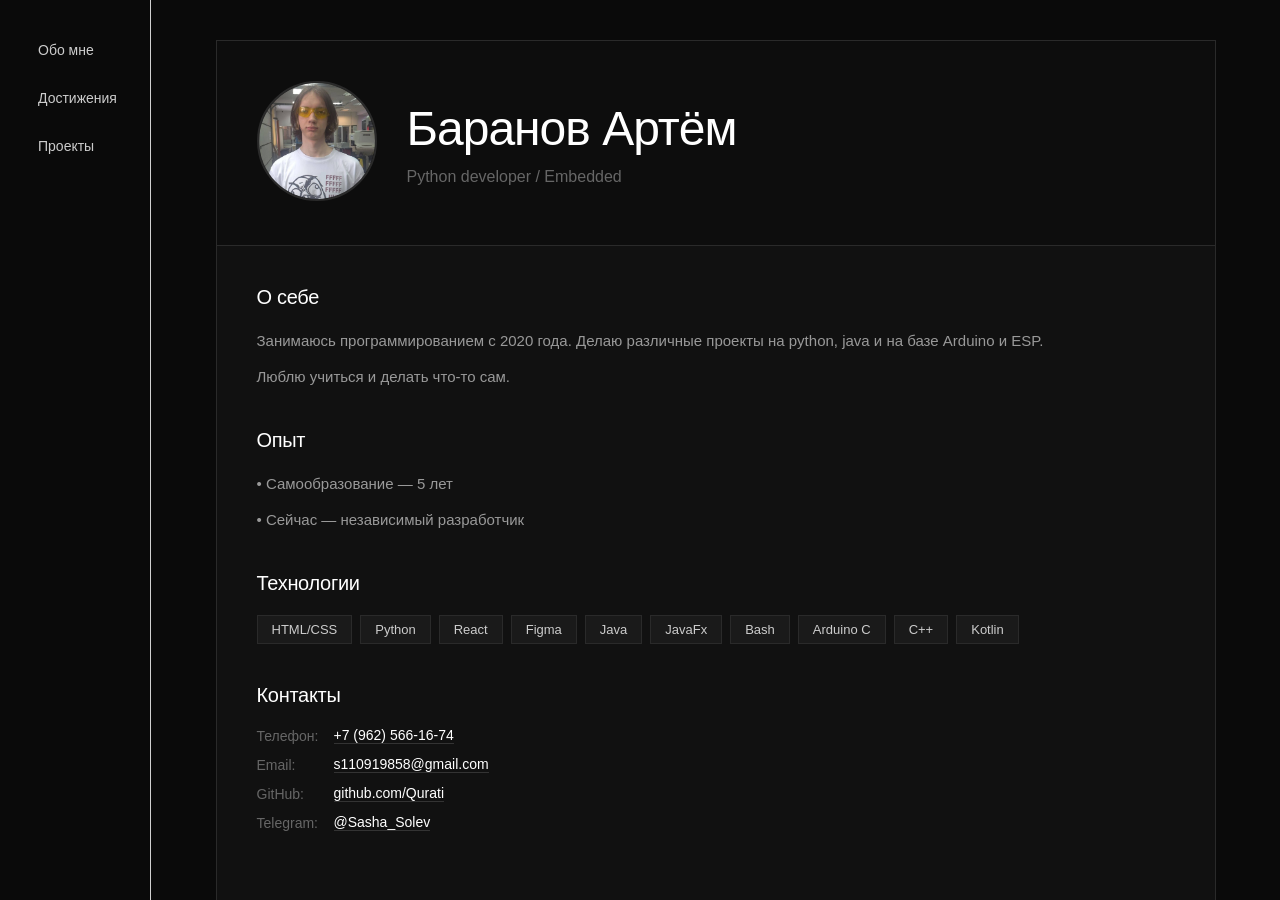
<file: index.html>
<!DOCTYPE html>
<html lang="ru">
<head>
    <meta charset="UTF-8">
    <meta name="viewport" content="width=device-width, initial-scale=1.0">
    <title>Портфолио</title>
    
</head>

    <frameset cols="150, *" border="1" framespacing="0">
    <frame src="src/routes/menu.html" name="menu" noresize scrolling="no"></frame>
    <frame src="src/routes/aboutMe.html" name="content" noresize scrolling="auto"></frame>
    </frameset>

</html>
</file>
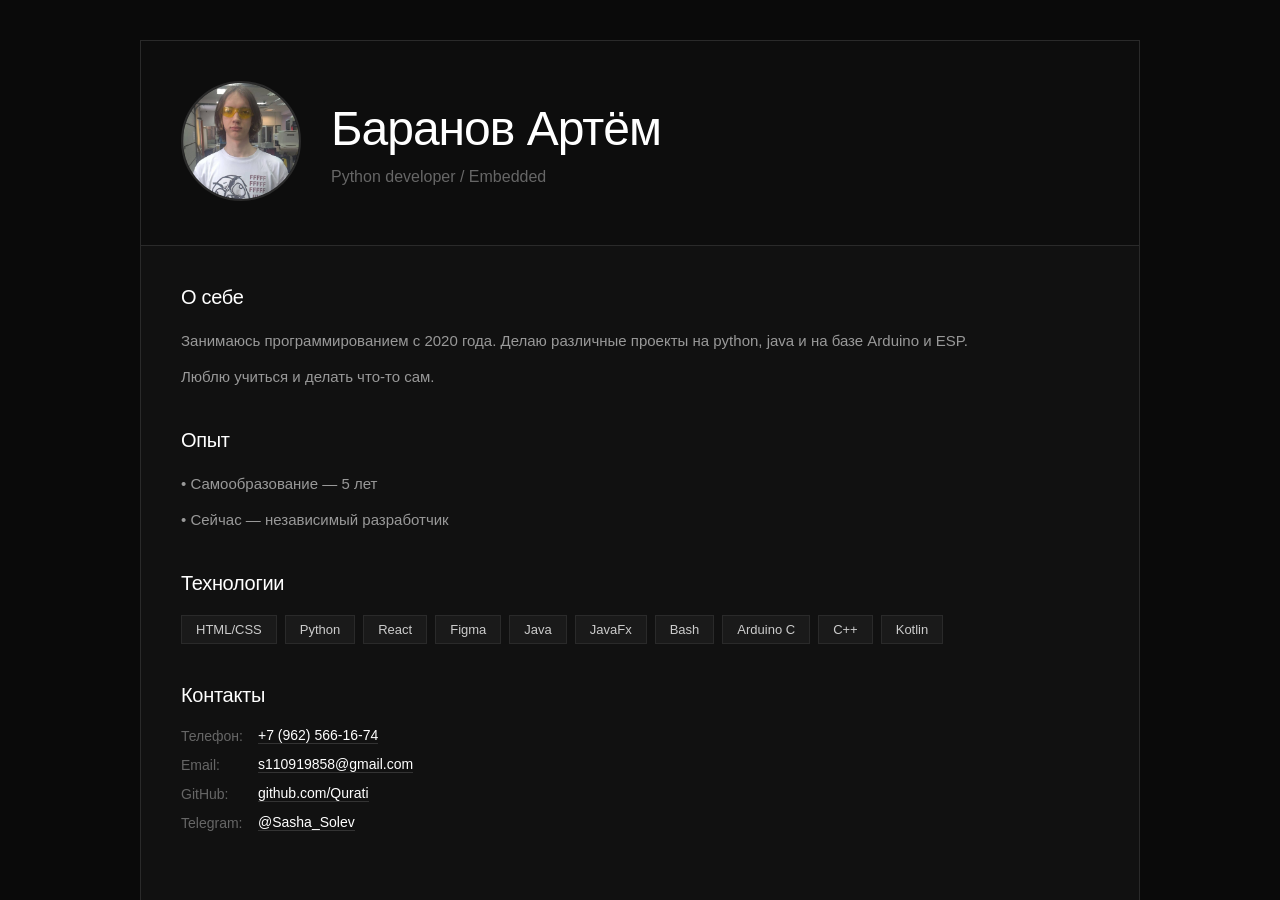
<file: src/routes/aboutMe.html>
<!DOCTYPE html>
<html lang="ru">
<head>
    <meta charset="UTF-8">
    <meta name="viewport" content="width=device-width, initial-scale=1.0">
    <title>Обо мне</title>
    <link rel="stylesheet" href="../style/style.css">
</head>
<body>
    <div class="about-wrapper">
        <div class="about-card">
            <div class="about-header">
                <div class="about-header-content">
                    <div class="about-avatar">
                        <img src="../img/avatar.png" alt="Аватар">
                    </div>
                    <div class="about-title">
                        <h1>Баранов Артём</h1>
                        <p>Python developer / Embedded</p>
                    </div>
                </div>
            </div>
            <div class="about-body">
                <div class="about-section">
                    <h2>О себе</h2>
                    <p>Занимаюсь программированием с 2020 года. Делаю различные проекты на python, java и на базе Arduino и ESP.</p>
                    <p>Люблю учиться и делать что-то сам.</p>
                </div>
                
                <div class="about-section">
                    <h2>Опыт</h2>
                    <p>• Самообразование — 5 лет</p>
                    <p>• Сейчас — независимый разработчик</p>
                </div>
                
                <div class="about-section">
                    <h2>Технологии</h2>
                    <div class="skills-grid">
                        <span class="skill">HTML/CSS</span>
                        <span class="skill">Python</span>
                        <span class="skill">React</span>
                        <span class="skill">Figma</span>
                        <span class="skill">Java</span>
                        <span class="skill">JavaFx</span>
                        <span class="skill">Bash</span>
                        <span class="skill">Arduino C</span>
                        <span class="skill">C++</span>
                        <span class="skill">Kotlin</span>
                    </div>
                </div>

                <div class="about-section">
                    <h2>Контакты</h2>
                    <div class="contacts-list">
                        <div class="contact-item">
                            <span class="contact-label">Телефон:</span>
                            <a href="tel:+79625661674" class="contact-link">+7 (962) 566-16-74</a>
                        </div>
                        <div class="contact-item">
                            <span class="contact-label">Email:</span>
                            <a href="mailto:s110919858@gmail.com" class="contact-link">s110919858@gmail.com</a>
                        </div>
                        <div class="contact-item">
                            <span class="contact-label">GitHub:</span>
                            <a href="https://github.com/Qurati" target="_blank" class="contact-link">github.com/Qurati</a>
                        </div>
                        <div class="contact-item">
                            <span class="contact-label">Telegram:</span>
                            <a href="https://t.me/Sasha_Solev" target="_blank" class="contact-link">@Sasha_Solev</a>
                        </div>
                    </div>
                </div>
            </div>
        </div>
    </div>
</body>
</html>
</file>
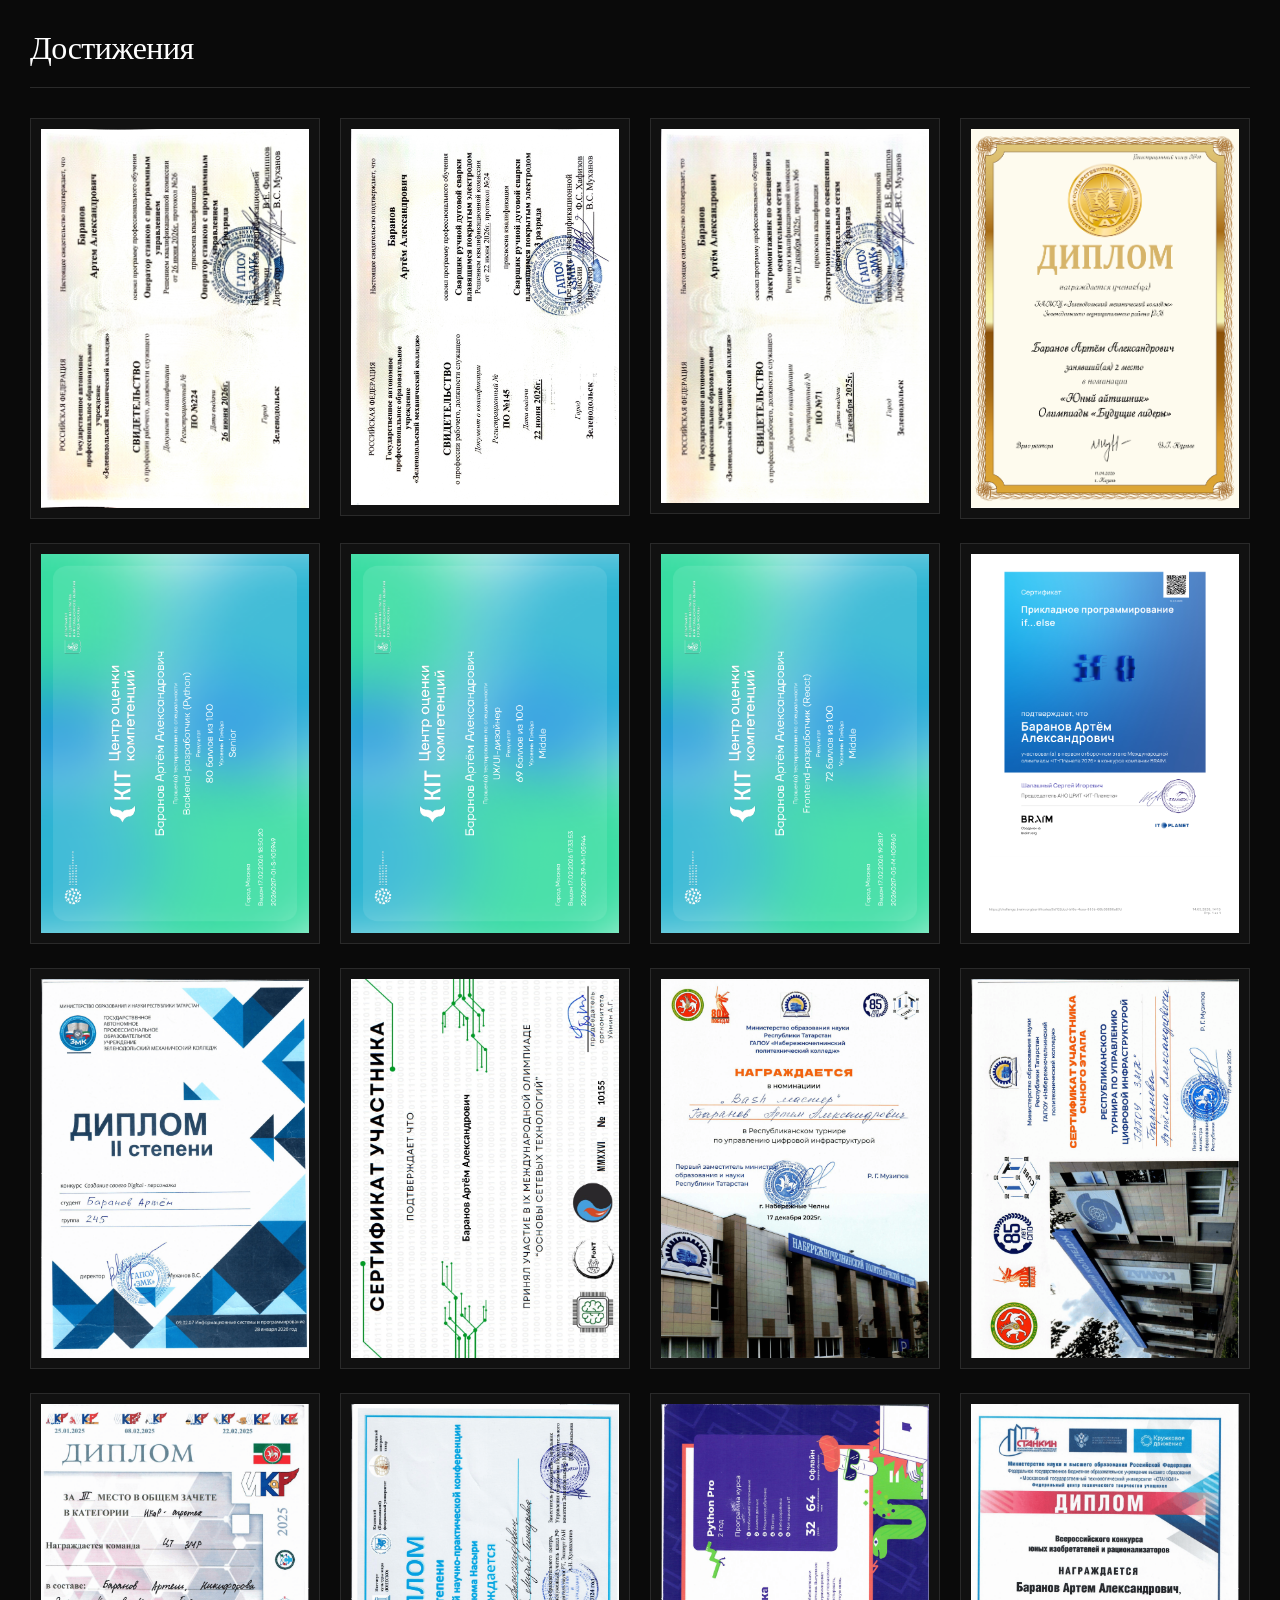
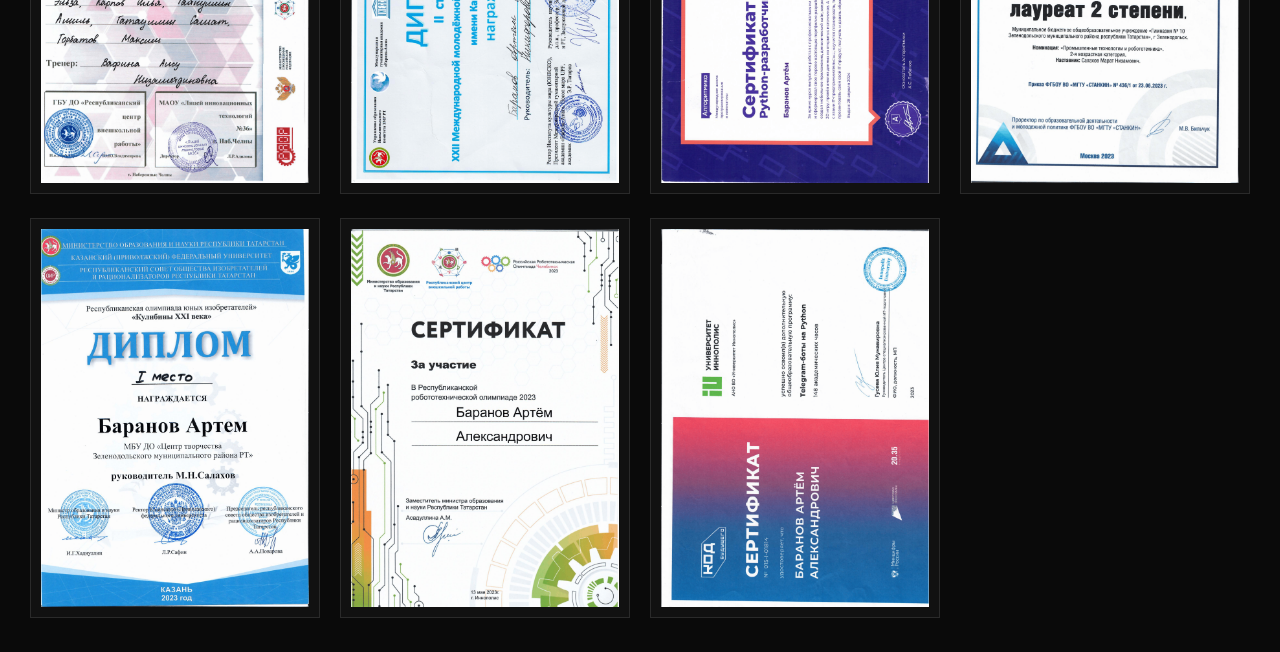
<file: src/routes/achivments.html>
<!DOCTYPE html>
<html lang="ru">
<head>
    <meta charset="UTF-8">
    <meta name="viewport" content="width=device-width, initial-scale=1.0">
    <title>Мои достижения</title>
    <link rel="stylesheet" href="../style/style.css">
    <link rel="stylesheet" href="../style/modal.css">
    <script src="../js/script.js"></script>
</head>
<body>
    <div class="achievements-wrapper">
        <div class="achievements-header">
            <h1>Достижения</h1>
        </div>
        <div class="achievements-grid">
            <div class="gallery-item">
                <img src="../img/19.png" alt="Свидетельство рег. № ПО №224 'Оператор станков с программным управлением' 3 разряд" onclick="openImage(this.src, this.alt)">
            </div>
            <div class="gallery-item">
                <img src="../img/18.png" alt="Свидетельство рег. № ПО №145 'Сварщик ручной дуговой сварки плавящимся покрытым электродом' 3 разряд" onclick="openImage(this.src, this.alt)">
            </div>
            <div class="gallery-item">
                <img src="../img/17.png" alt="Свидетельство рег. № ПО №71 'Электромонтажник по освещению и осветитльеным сетям' 3 разряд" onclick="openImage(this.src, this.alt)">
            </div>
            <div class="gallery-item">
                <img src="../img/16.png" alt="Диплом, 2 место, 'Юный айтишник'" onclick="openImage(this.src, this.alt)">
            </div>
            <div class="gallery-item">
                <img src="../img/15.png" alt="Центр оценки компетенций, Backend-разработчик Python, Senior" onclick="openImage(this.src, this.alt)">
            </div>
            <div class="gallery-item">
                <img src="../img/11.png" alt="Центр оценки компетенций, UX/UI-дизайнер, Middle" onclick="openImage(this.src, this.alt)">
            </div>
            <div class="gallery-item">
                <img src="../img/12.png" alt="Центр оценки компетенций, Frontend-разработчик React, Middle" onclick="openImage(this.src, this.alt)">
            </div>
            <div class="gallery-item">
                <img src="../img/14.png" alt="Сертификат участника 'IT-Планета 2026'" onclick="openImage(this.src, this.alt)">
            </div>
            <div class="gallery-item">
                <img src="../img/6.png" alt="Диплом II степени 'Создание своего Digital-персонажа'" onclick="openImage(this.src, this.alt)">
            </div>
            <div class="gallery-item">
                <img src="../img/13.png" alt="Сертификат участника 'XI международная олимпиада'Основы сетевых технологий''" onclick="openImage(this.src, this.alt)">
            </div>
            <div class="gallery-item">
                <img src="../img/1.png" alt="Номинация 'Bash мастер'" onclick="openImage(this.src, this.alt)">
            </div>
            <div class="gallery-item">
                <img src="../img/8.png" alt="Сертификат участника республиканского турнира по управлению цифровой инфраструктурой" onclick="openImage(this.src, this.alt)">
            </div>
            <div class="gallery-item">
                <img src="../img/9.png" alt="Диплом, III место, 'Икар-фгротех'" onclick="openImage(this.src, this.alt)">
            </div>
            <div class="gallery-item">
                <img src="../img/5.png" alt="Диплом II степени 'XXII Международной молодёжной научно-практиченской конференции имени Каюма Насыри'" onclick="openImage(this.src, this.alt)">
            </div>
            <div class="gallery-item">
                <img src="../img/10.png" alt="Сертификат Python-разработчика, Алгоритмика" onclick="openImage(this.src, this.alt)">
            </div>
            <div class="gallery-item">
                <img src="../img/7.png" alt="Диплом, лауреат 2 степени, 'Всероссийский конкурс юных изобретателей и рационализаторов', Промышленные технологии и робототехника" onclick="openImage(this.src, this.alt)">
            </div>
            <div class="gallery-item">
                <img src="../img/2.png" alt="Диплом, I место 'Кулибины XXI века'" onclick="openImage(this.src, this.alt)">
            </div>
            <div class="gallery-item">
                <img src="../img/3.png" alt="Сертификат участника 'Республиканская роботехническая олимпиада 2023'" onclick="openImage(this.src, this.alt)">
            </div>
            <div class="gallery-item">
                <img src="../img/4.png" alt="Код будущего, Университет Иннополис, Telegram-боты на Python" onclick="openImage(this.src, this.alt)">
            </div>
        </div>
    </div>

    <div id="imageModal" class="modal" onclick="closeImage()">
        <span class="close">&times;</span>
        <div class="modal-container">
            <div class="modal-title" id="modalTitle">Название достижения</div>
            <img class="modal-content" id="fullImage">
        </div>
    </div>
</body>
</html>
</file>
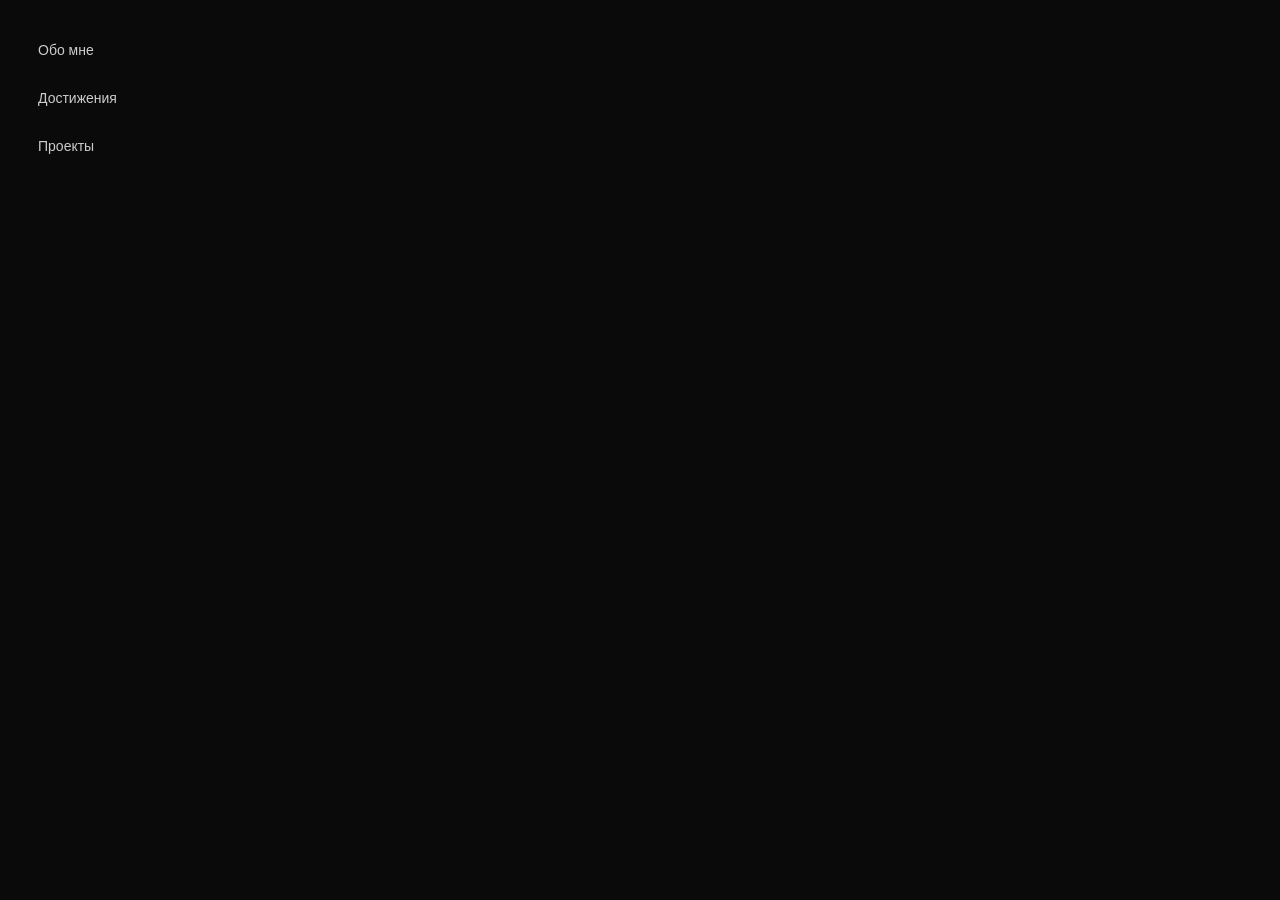
<file: src/routes/menu.html>
<!DOCTYPE html>
<html lang="ru">
<head>
    <meta charset="UTF-8">
    <meta name="viewport" content="width=device-width, initial-scale=1.0">
    <link rel="stylesheet" href="../style/menu_style.css">
    <title>Меню</title>
</head>
<body>
    <div class="menu">
        <a href="../routes/aboutMe.html" target="content">Обо мне</a>
        <a href="../routes/achivments.html" target="content">Достижения</a>
        <a href="../routes/projects.html" target="content">Проекты</a>
    </div>
</body>
</html>
</file>
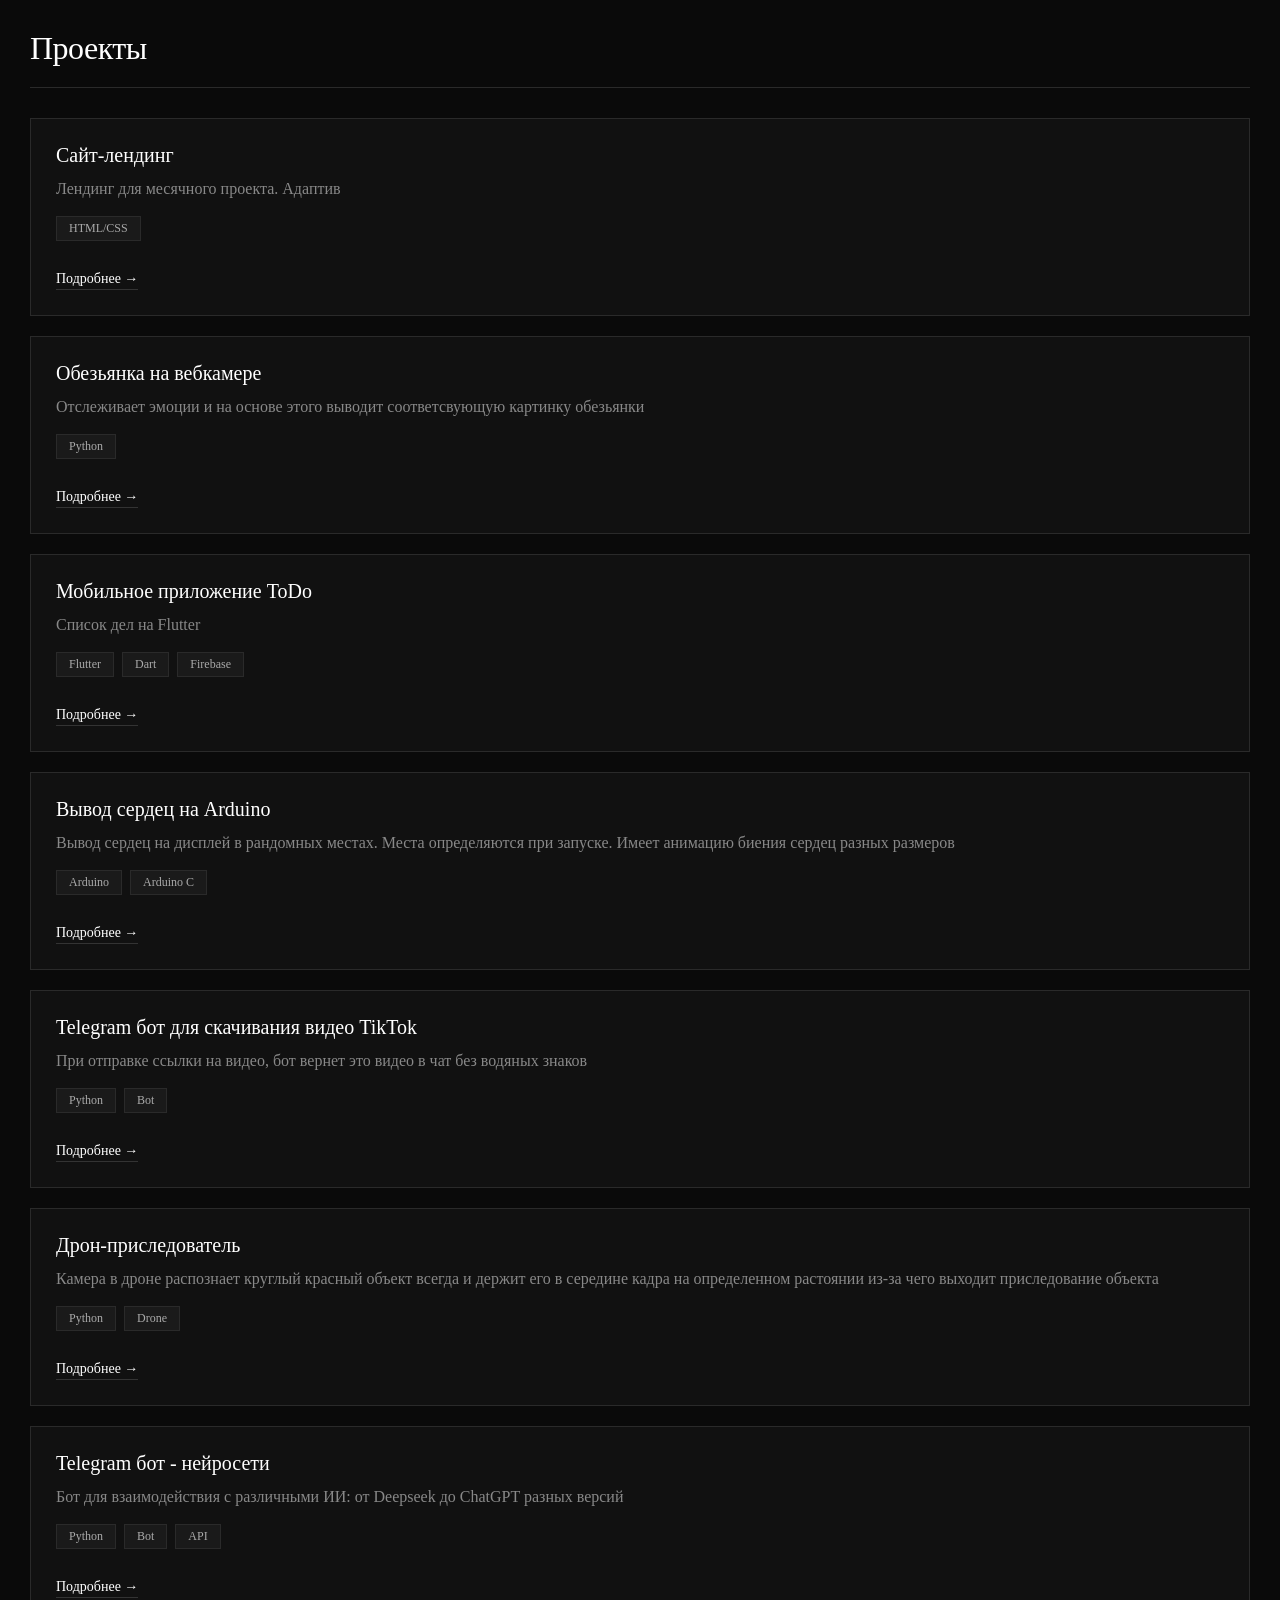
<file: src/routes/projects.html>
<!DOCTYPE html>
<html lang="ru">
<head>
    <meta charset="UTF-8">
    <meta name="viewport" content="width=device-width, initial-scale=1.0">
    <title>Мои проекты</title>
    <link rel="stylesheet" href="../style/style.css">
</head>
<body>
    <div class="projects-wrapper">
        <div class="projects-header">
            <h1>Проекты</h1>
        </div>
        <div class="projects-list">
            <div class="project-item">
                <h3>Сайт-лендинг</h3>
                <p>Лендинг для месячного проекта. Адаптив</p>
                <div class="project-tags">
                    <span class="tag">HTML/CSS</span>
                </div>
                <a href="https://github.com/Qurati/Project-25.09" class="project-link" target="_blank">Подробнее →</a>
                
            </div>
            
            <div class="project-item">
                <h3>Обезьянка на вебкамере</h3>
                <p>Отслеживает эмоции и на основе этого выводит соответсвующую картинку обезьянки</p>
                <div class="project-tags">
                    <span class="tag">Python</span>
                </div>
                <a href="https://github.com/Qurati/monkey-s-webcam" class="project-link" target="_blank">Подробнее →</a>
            </div>
            
            <div class="project-item">
                <h3>Мобильное приложение ToDo</h3>
                <p>Список дел на Flutter</p>
                <div class="project-tags">
                    <span class="tag">Flutter</span>
                    <span class="tag">Dart</span>
                    <span class="tag">Firebase</span>
                </div>
                <a href="https://github.com/Qurati/flutter-ToDo-app" class="project-link" target="_blank">Подробнее →</a>
            </div>
            <div class="project-item">
                <h3>Вывод сердец на Arduino</h3>
                <p>Вывод сердец на дисплей в рандомных местах. Места определяются при запуске. Имеет анимацию биения сердец разных размеров</p>
                <div class="project-tags">
                    <span class="tag">Arduino</span>
                    <span class="tag">Arduino C</span>
                </div>
                <a href="https://github.com/Qurati/arduino-display-hearts" class="project-link" target="_blank">Подробнее →</a>
            </div>
            <div class="project-item">
                <h3>Telegram бот для скачивания видео TikTok</h3>
                <p>При отправке ссылки на видео, бот вернет это видео в чат без водяных знаков</p>
                <div class="project-tags">
                    <span class="tag">Python</span>
                    <span class="tag">Bot</span>
                </div>
                <a href="https://github.com/Qurati/TikTokDownloader" class="project-link" target="_blank">Подробнее →</a>
            </div>
            <div class="project-item">
                <h3>Дрон-приследователь</h3>
                <p>Камера в дроне распознает круглый красный объект всегда и держит его в середине кадра на определенном растоянии из-за чего выходит приследование объекта</p>
                <div class="project-tags">
                    <span class="tag">Python</span>
                    <span class="tag">Drone</span>
                </div>
                <a href="https://github.com/Qurati/Drone-investigator" class="project-link" target="_blank">Подробнее →</a>
            </div>
            <div class="project-item">
                <h3>Telegram бот - нейросети</h3>
                <p>Бот для взаимодействия с различными ИИ: от Deepseek до ChatGPT разных версий</p>
                <div class="project-tags">
                    <span class="tag">Python</span>
                    <span class="tag">Bot</span>
                    <span class="tag">API</span>
                </div>
                <a href="https://github.com/Qurati/AICdroom" class="project-link" target="_blank">Подробнее →</a>
            </div>
        </div>
    </div>
</body>
</html>
</file>
<file: src/style/style.css>
* {
    margin: 0;
    padding: 0;
    box-sizing: border-box;
}

body {
    margin: 0;
    padding: 0;
}

.about-wrapper {
    background: #0a0a0a;
    min-height: 100vh;
    padding: 40px;
    font-family: 'Inter', -apple-system, BlinkMacSystemFont, 'Segoe UI', sans-serif;
    overflow-y: auto;
    height: 100vh;
}

.about-card {
    max-width: 1000px;
    margin: 0 auto;
    background: #111;
    border: 1px solid #2a2a2a;
}

.about-header {
    border-bottom: 1px solid #2a2a2a;
    padding: 40px;
    background: #0d0d0d;
}

.about-header-content {
    display: flex;
    align-items: center;
    gap: 30px;
    flex-wrap: wrap;
}

.about-avatar {
    flex-shrink: 0;
}

.about-avatar img {
    width: 120px;
    height: 120px;
    border-radius: 50%;
    object-fit: cover;
    border: 2px solid #2a2a2a;
}

.about-title h1 {
    margin-bottom: 8px;
}

.about-header h1 {
    font-size: 48px;
    font-weight: 400;
    letter-spacing: -1px;
    color: #fff;
    margin-bottom: 12px;
}

.about-header p {
    color: #666;
    font-size: 16px;
}

.about-body {
    padding: 40px;
}

.about-section {
    margin-bottom: 40px;
}

.about-section h2 {
    font-size: 20px;
    font-weight: 500;
    color: #fff;
    margin-bottom: 20px;
    letter-spacing: -0.3px;
}

.about-section p {
    color: #999;
    line-height: 1.6;
    margin-bottom: 12px;
    font-size: 15px;
}

.skills-grid {
    display: flex;
    flex-wrap: wrap;
    gap: 8px;
}

.skill {
    background: #1a1a1a;
    color: #ccc;
    padding: 6px 14px;
    font-size: 13px;
    border: 1px solid #2a2a2a;
}

.contacts-list {
    display: flex;
    flex-direction: column;
    gap: 12px;
    margin-top: 10px;
}

.contact-item {
    display: flex;
    align-items: center;
    gap: 12px;
    flex-wrap: wrap;
}

.contact-icon {
    font-size: 18px;
    min-width: 30px;
}

.contact-label {
    color: #666;
    font-size: 14px;
    min-width: 65px;
}

.contact-link {
    color: #fff;
    text-decoration: none;
    font-size: 14px;
    border-bottom: 1px solid #333;
    transition: all 0.2s;
}

.contact-link:hover {
    color: #aaa;
    border-bottom-color: #aaa;
}

.achievements-wrapper {
    background: #0a0a0a;
    min-height: 100vh;
    padding: 30px;
}

.achievements-header {
    margin-bottom: 30px;
    border-bottom: 1px solid #2a2a2a;
    padding-bottom: 20px;
}

.achievements-header h1 {
    color: #fff;
    font-size: 32px;
    font-weight: 400;
    letter-spacing: -0.5px;
}

.achievements-grid {
    display: grid;
    grid-template-columns: repeat(4, 1fr);
    gap: 20px;
    align-items: start;
}

.achievements-grid img {
    width: 100%;
    height: auto;
    object-fit: cover;
    border: 1px solid #2a2a2a;
    background: #111;
    padding: 10px;
    cursor: pointer;
    transition: opacity 0.2s;
}

.achievements-grid img:hover {
    opacity: 0.8;
}

.projects-wrapper {
    background: #0a0a0a;
    min-height: 100vh;
    padding: 30px;
}

.projects-header {
    margin-bottom: 30px;
    border-bottom: 1px solid #2a2a2a;
    padding-bottom: 20px;
}

.projects-header h1 {
    color: #fff;
    font-size: 32px;
    font-weight: 400;
    letter-spacing: -0.5px;
}

.projects-list {
    display: flex;
    flex-direction: column;
    gap: 20px;
}

.project-item {
    background: #111;
    border: 1px solid #2a2a2a;
    padding: 25px;
}

.project-item h3 {
    color: #fff;
    font-size: 20px;
    font-weight: 500;
    margin-bottom: 10px;
}

.project-item p {
    color: #888;
    line-height: 1.5;
    margin-bottom: 15px;
}

.project-tags {
    display: flex;
    flex-wrap: wrap;
    gap: 8px;
    margin-bottom: 15px;
}

.tag {
    background: #1a1a1a;
    color: #aaa;
    padding: 4px 12px;
    font-size: 12px;
    border: 1px solid #2a2a2a;
}

.project-link {
    display: inline-block;
    margin-top: 15px;
    color: #fff;
    text-decoration: none;
    font-size: 14px;
    border-bottom: 1px solid #333;
    padding-bottom: 2px;
    transition: all 0.2s;
}

.project-link:hover {
    color: #aaa;
    border-bottom-color: #aaa;
}

.modal {
    display: none;
    position: fixed;
    top: 0;
    left: 0;
    width: 100%;
    height: 100%;
    background-color: rgba(0, 0, 0, 0.95);
    z-index: 1000;
    justify-content: center;
    align-items: center;
    cursor: pointer;
}

.modal-content {
    max-width: 90%;
    max-height: 90%;
    object-fit: contain;
    border: 1px solid #2a2a2a;
}

.close {
    position: absolute;
    top: 20px;
    right: 35px;
    color: #fff;
    font-size: 40px;
    font-weight: bold;
    cursor: pointer;
    transition: 0.3s;
    z-index: 1001;
}

.close:hover {
    color: #aaa;
}

::-webkit-scrollbar {
    width: 4px;
}

::-webkit-scrollbar-track {
    background: #0a0a0a;
}

::-webkit-scrollbar-thumb {
    background: #2a2a2a;
}

::-webkit-scrollbar-thumb:hover {
    background: #444;
}

@media (max-width: 1200px) {
    .achievements-grid {
        grid-template-columns: repeat(3, 1fr);
    }
}

@media (max-width: 800px) {
    .about-header-content {
        flex-direction: column;
        text-align: center;
    }
    
    .contact-item {
        flex-direction: column;
        align-items: flex-start;
        gap: 5px;
    }
    
    .contact-label {
        min-width: auto;
    }
    
    .achievements-grid {
        grid-template-columns: repeat(2, 1fr);
    }
}

@media (max-width: 500px) {
    .about-wrapper {
        padding: 20px;
    }
    
    .about-header {
        padding: 20px;
    }
    
    .about-header h1 {
        font-size: 32px;
    }
    
    .about-body {
        padding: 20px;
    }
    
    .achievements-wrapper {
        padding: 20px;
    }
    
    .achievements-grid {
        grid-template-columns: 1fr;
    }
    
    .projects-wrapper {
        padding: 20px;
    }
    
    .project-item {
        padding: 15px;
    }
}
</file>
<file: src/style/modal.css>
.modal {
    display: none;
    position: fixed;
    top: 0;
    left: 0;
    width: 100%;
    height: 100%;
    background-color: rgba(0, 0, 0, 0.95);
    z-index: 1000;
    justify-content: center;
    align-items: center;
    cursor: pointer;
}

.modal-container {
    display: flex;
    flex-direction: column;
    align-items: center;
    max-width: 90%;
    max-height: 90%;
    cursor: default;
}

.modal-title {
    color: #fff;
    font-size: 18px;
    font-weight: 400;
    margin-bottom: 20px;
    text-align: center;
    padding: 0 20px;
    font-family: 'Inter', -apple-system, BlinkMacSystemFont, 'Segoe UI', sans-serif;
    letter-spacing: -0.3px;
    border-bottom: 1px solid #2a2a2a;
    padding-bottom: 12px;
    width: 100%;
}

.modal-content {
    max-width: 100%;
    max-height: 80vh;
    object-fit: contain;
    border: 1px solid #2a2a2a;
    background: #0a0a0a;
}

.close {
    position: absolute;
    top: 20px;
    right: 35px;
    color: #fff;
    font-size: 40px;
    font-weight: bold;
    cursor: pointer;
    transition: 0.3s;
    z-index: 1001;
}

.close:hover {
    color: #aaa;
}
</file>
<file: src/style/menu_style.css>
* {
            margin: 0;
            padding: 0;
            box-sizing: border-box;
        }
        
        body {
            background: #0a0a0a;
            font-family: 'Inter', -apple-system, BlinkMacSystemFont, 'Segoe UI', sans-serif;
            height: 100vh;
        }
        
        .menu {
            padding: 30px 20px;
            display: flex;
            flex-direction: column;
            gap: 8px;
        }
        
        .menu a {
            display: block;
            padding: 12px 16px;
            color: #ccc;
            text-decoration: none;
            font-size: 14px;
            border-left: 2px solid transparent;
            transition: all 0.2s;
        }
        
        .menu a:hover {
            color: #fff;
            border-left-color: #fff;
            background: #111;
        }
</file>
